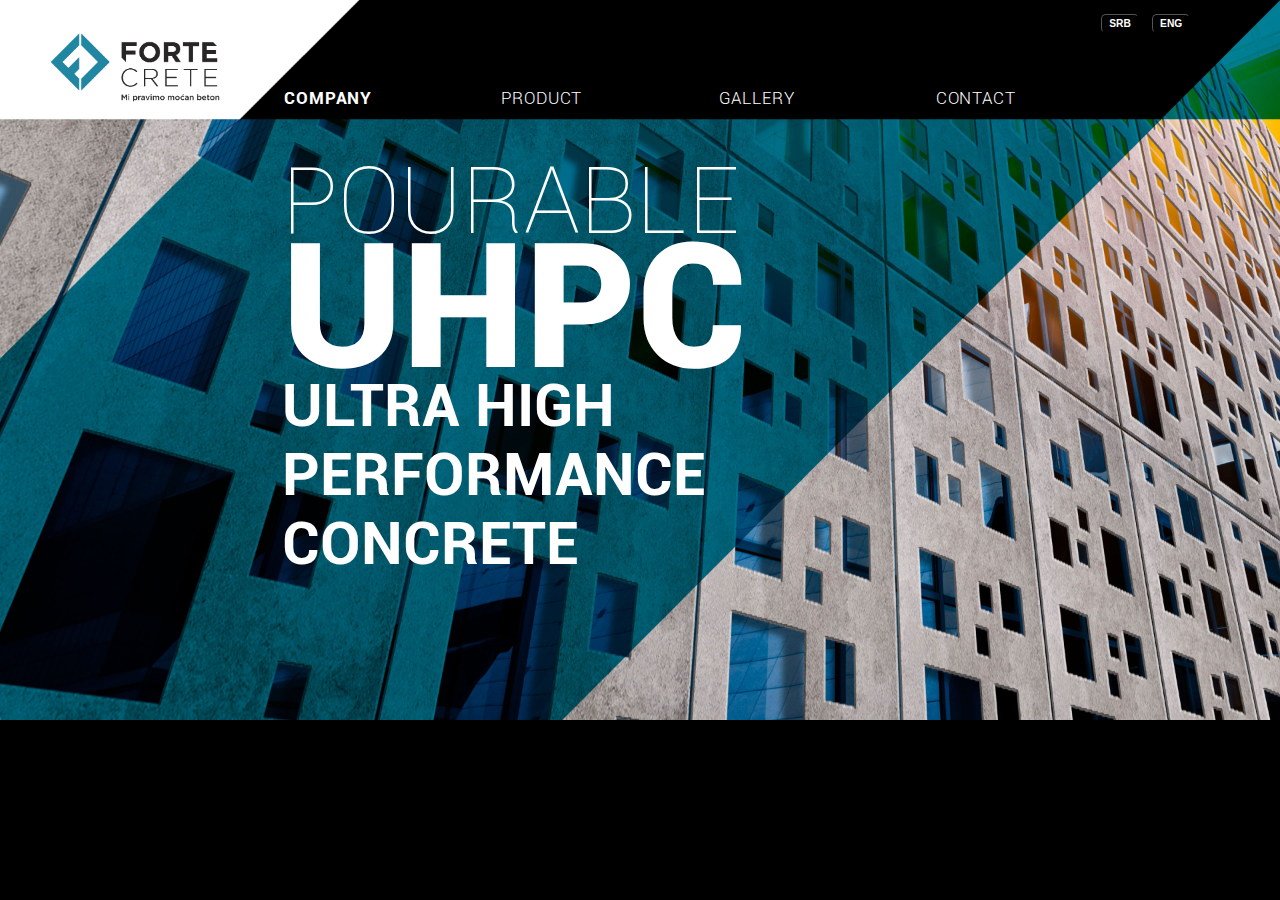
<file: index.html>
<!DOCTYPE html>
<html>
<head>
	<meta charset="utf-8">
	<meta name="viewport" content="width=device-width, initial-scale=1">
	<link rel="stylesheet" href="style.css?v=2">
	<title>ForteCrete</title>
	<!-- Global site tag (gtag.js) - Google Analytics -->
	<script async src="https://www.googletagmanager.com/gtag/js?id=G-QQ6WHWQEDY"></script>
	<script>
		window.dataLayer = window.dataLayer || [];
		function gtag(){dataLayer.push(arguments);}
		gtag('js', new Date());

		gtag('config', 'G-QQ6WHWQEDY');
	</script>
	<script src="https://ajax.googleapis.com/ajax/libs/jquery/3.5.1/jquery.min.js"></script>
	<meta http-equiv="X-UA-Compatible" content="ie=edge">
	<meta name="keywords" content="ForteCrete durable concrete solid tough tests construction durability buildings">
	<meta name="description" content="ForteCrete Doo is a company based in Negotin, Serbia, specialized in the development, production, and commercial trade of Ultra-High-Performance Concrete and UHPC premixes. The company was founded in 2021.">
	<meta property="og:type" content="website">
	<meta property="og:title" content="ForteCrete">
	<meta property="og:description" content="ForteCrete Doo is a company based in Negotin, Serbia, specialized in the development, production, and commercial trade of Ultra-High-Performance Concrete and UHPC premixes. The company was founded in 2021.">
	<script src="scripts/script.js"></script>
	<link rel="canonical" href="https://www.fortecrete-uhpc.com/">
	<link rel="icon" href="img/favicon.ico" type="image/icon type">
</head>
<body>
	<div id="fc-content">
		<div id="fc-content-img-index" class="fc-image"></div>
		<a href="./index.html">
			<img src="./img/logo.png" id="logo" alt="ForteCrete logo">
		</a>
		<img id="menu_icon" src="img/menu_icon.png">
		<button id="sr" class="fc-translation-button srb" onclick="changeLanguage(this.id)">SRB</button>
		<button id="en" class="fc-translation-button eng"onclick="changeLanguage(this.id)">ENG</button>
		<div class="fc-element fc-menu-item fc-text fc-company">
			<p class="fc-menu-item fc-selected"><a class="translation" key="menu-0" href="./index.html">COMPANY</a></p>
			<p class="fc-menu-item fc-hover-menu-item "><a class="translation" key="menu-1" href="./about.html">About</a></p>
			<p class="fc-menu-item fc-hover-menu-item fc-desktop-only"><a class="translation" key="menu-2" href="./partners.html">Partners</a></p>
		</div>
		<div class="fc-element fc-menu-item fc-text fc-product">
			<p class="fc-menu-item  fc-desktop-only"><a  class="translation" key="menu-3" href="./product.html">PRODUCT</a></p>
			<p class="fc-menu-item fc-hover-menu-item "><a  class="translation" key="menu-4" href="./product.html">Product Info</a></p>
			<p class="fc-menu-item fc-hover-menu-item "><a  class="translation" key="menu-5" href="./data.html">Technical Data Sheet</a></p>
			<p class="fc-menu-item fc-hover-menu-item "><a  class="translation" key="menu-6" href="./cert.html">Certificates</a></p>
			<p class="fc-menu-item fc-hover-menu-item "><a  class="translation" key="menu-7" href="./papers.html">Published Papers</a></p>
		</div>
		<div class="fc-element fc-menu-item fc-text fc-gallery">
			<p class="fc-menu-item"><a  class="translation" key="menu-8" href="./gallery.html">GALLERY</a></p>
		</div>
		<div class="fc-element fc-menu-item fc-text fc-contact">
			<p class="fc-menu-item"><a  class="translation" key="menu-9" href="./contact.html">CONTACT</a></p>
		</div>
		<div class="fc-element" id="fc-content-text-index">
			<p>
				<span class="fc-element1 translation" key="28">POURABLE</span><br>
				<span class="fc-element2 translation" key="29">UHPC</span><br>
				<span class="fc-element3 translation" key="30">ULTRA HIGH</span><br>
				<span class="fc-element3 translation" key="31">PERFORMANCE</span><br>
				<span class="fc-element3 translation" key="32">CONCRETE</span>
			</p>
		</div>
	</div>
</body>
</html>
</file>
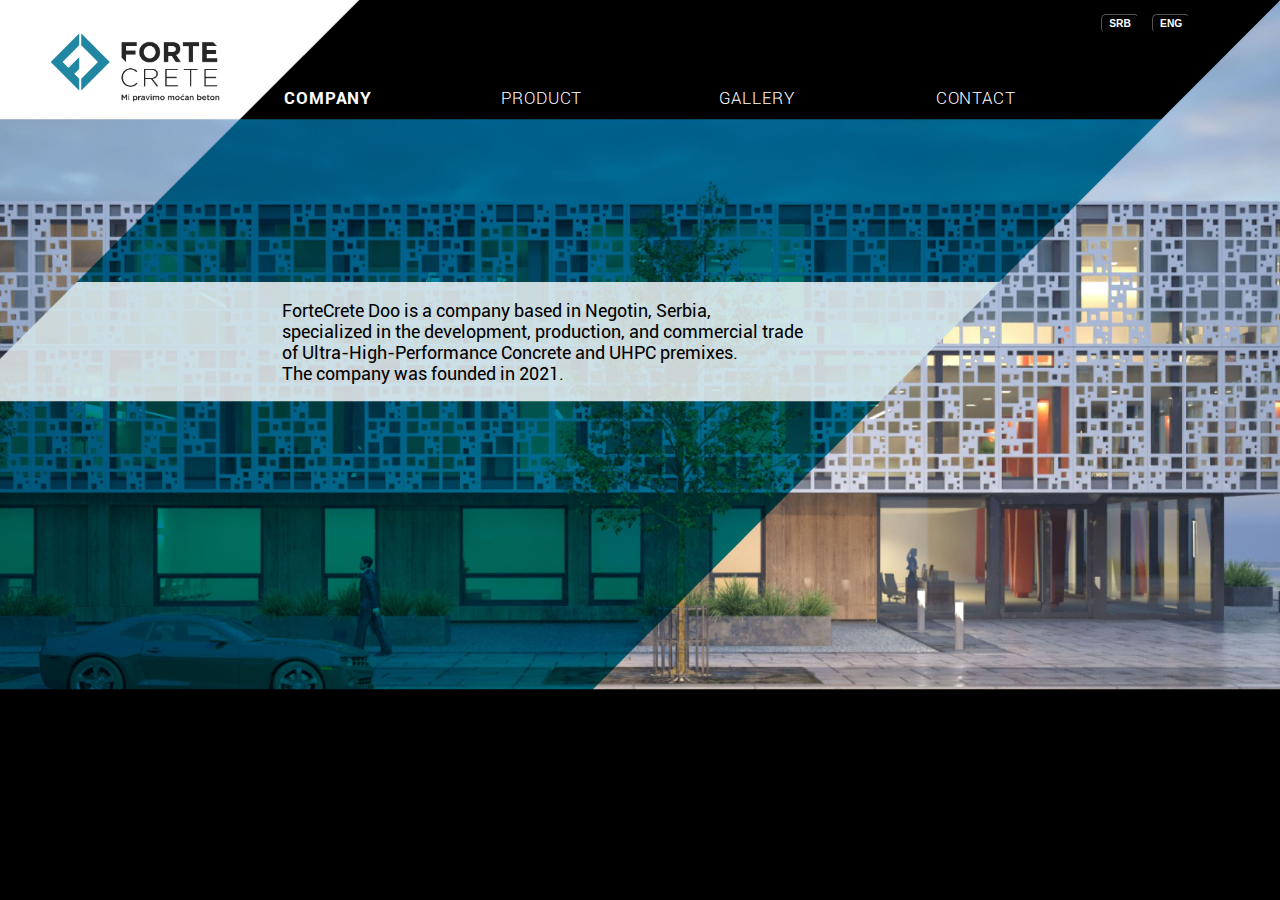
<file: about.html>
<!DOCTYPE html>
<html>
<head>
	<meta charset="utf-8">
	<meta name="viewport" content="width=device-width, initial-scale=1">
	<link rel="stylesheet" href="style.css?v=2">
	<title>ForteCrete</title>
	<!-- Global site tag (gtag.js) - Google Analytics -->
	<script async src="https://www.googletagmanager.com/gtag/js?id=G-QQ6WHWQEDY"></script>
	<script>
		window.dataLayer = window.dataLayer || [];
		function gtag(){dataLayer.push(arguments);}
		gtag('js', new Date());

		gtag('config', 'G-QQ6WHWQEDY');
	</script>
	<script src="https://ajax.googleapis.com/ajax/libs/jquery/3.5.1/jquery.min.js"></script>
	<meta http-equiv="X-UA-Compatible" content="ie=edge">
    <meta name="keywords" content="ForteCrete durable concrete solid tough tests construction durability buildings">
    <meta name="description" content="ForteCrete Doo is a company based in Negotin, Serbia, specialized in the development, production, and commercial trade of Ultra-High-Performance Concrete and UHPC premixes. The company was founded in 2021.">
    <meta property="og:type" content="website">
    <meta property="og:title" content="ForteCrete">
    <meta property="og:description" content="ForteCrete Doo is a company based in Negotin, Serbia, specialized in the development, production, and commercial trade of Ultra-High-Performance Concrete and UHPC premixes. The company was founded in 2021.">
	<script src="scripts/script.js"></script>
    <link rel="icon" href="img/favicon.ico" type="image/icon type">
</head>
<body>
	<div id="fc-content">
		<div id="fc-content-img-about" class="fc-image"></div>
		<a href="./index.html">
			<img src="./img/logo.png" id="logo" alt="ForteCrete logo">
		</a>
		<img id="menu_icon" src="img/menu_icon.png">
		<button id="sr" class="fc-translation-button srb" onclick="changeLanguage(this.id)">SRB</button>
		<button id="en" class="fc-translation-button eng"onclick="changeLanguage(this.id)">ENG</button>
		<div class="fc-element fc-menu-item fc-text fc-company">
			<p class="fc-menu-item fc-selected"><a class="translation" key="menu-0" href="./index.html">COMPANY</a></p>
			<p class="fc-menu-item fc-hover-menu-item fc-selected"><a class="translation" key="menu-1" href="./about.html">About</a></p>
			<p class="fc-menu-item fc-hover-menu-item fc-desktop-only"><a class="translation" key="menu-2" href="./partners.html">Partners</a></p>
		</div>
		<div class="fc-element fc-menu-item fc-text fc-product">
			<p class="fc-menu-item  fc-desktop-only"><a  class="translation" key="menu-3" href="./product.html">PRODUCT</a></p>
			<p class="fc-menu-item fc-hover-menu-item "><a  class="translation" key="menu-4" href="./product.html">Product Info</a></p>
			<p class="fc-menu-item fc-hover-menu-item "><a  class="translation" key="menu-5" href="./data.html">Technical Data Sheet</a></p>
			<p class="fc-menu-item fc-hover-menu-item "><a  class="translation" key="menu-6" href="./cert.html">Certificates</a></p>
			<p class="fc-menu-item fc-hover-menu-item "><a  class="translation" key="menu-7" href="./papers.html">Published Papers</a></p>
		</div>
		<div class="fc-element fc-menu-item fc-text fc-gallery">
			<p class="fc-menu-item"><a  class="translation" key="menu-8" href="./gallery.html">GALLERY</a></p>
		</div>
		<div class="fc-element fc-menu-item fc-text fc-contact">
			<p class="fc-menu-item"><a  class="translation" key="menu-9" href="./contact.html">CONTACT</a></p>
		</div>
		<h3 class="fc-mobile-only translation" id="fc-mobile-company-heading" key="menu-0a">Company</h3>
		<div id="forte-crete-about-text" class="fc-element fc-text">
			<h3 class="fc-mobile-only translation" key="menu-1">About</h3>
			<p id="fc-about-text-par" class="translation" key="12">
				ForteCrete Doo is a company based in Negotin, Serbia,<br class="fc-desktop-only"> specialized in the development, production, and commercial trade<br class="fc-desktop-only"> of Ultra-High-Performance Concrete and UHPC premixes.<br class="fc-desktop-only"> The company was founded in 2021.
			</p>
		</div>
		<h3 class="fc-mobile-only translation" id="fc-mobile-partners-heading" key="menu-2">Partners</h3>
	</div>
</body>
</html>
</file>
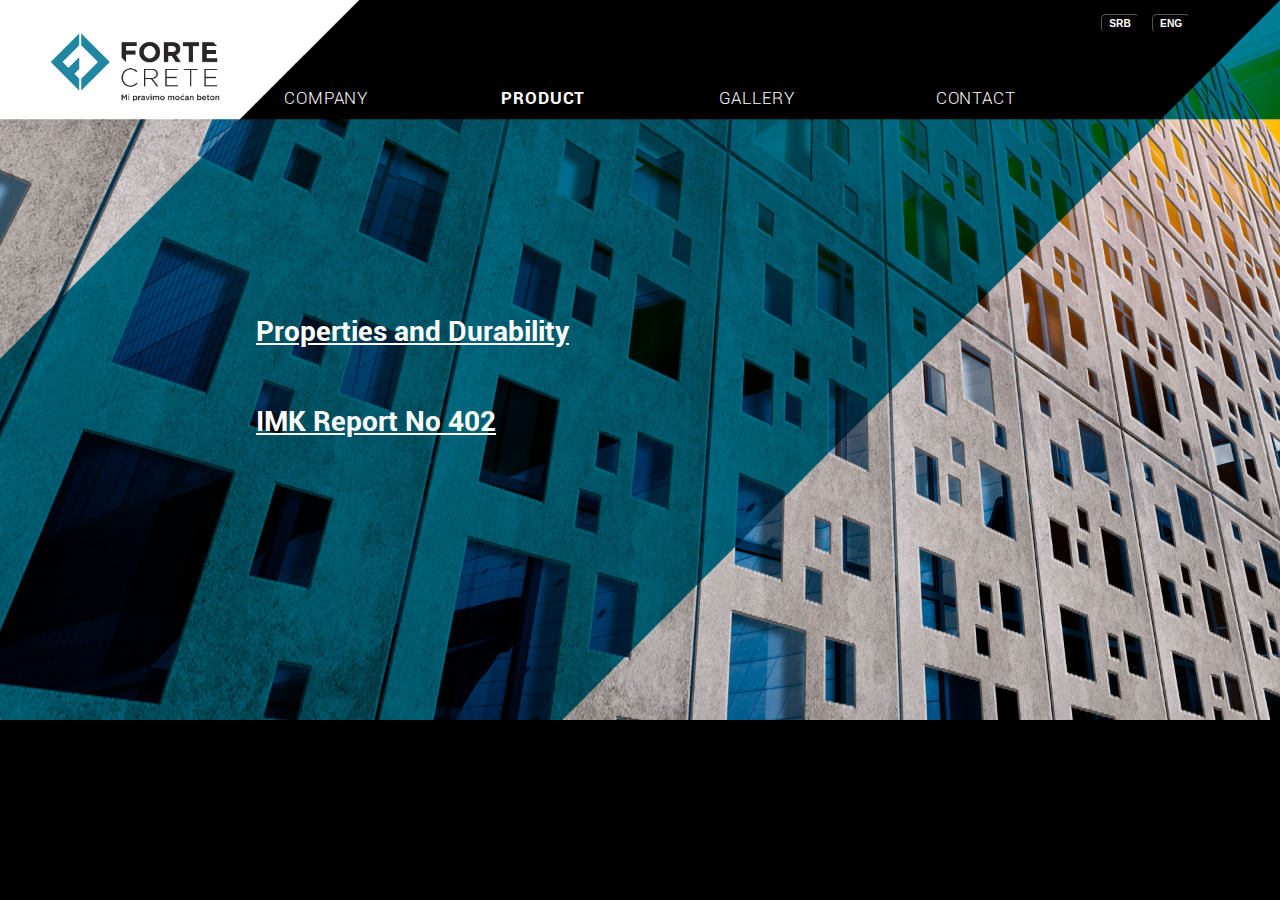
<file: cert.html>
<!DOCTYPE html>
<html>
<head>
	<meta charset="utf-8">
	<meta name="viewport" content="width=device-width, initial-scale=1">
	<link rel="stylesheet" href="style.css?v=2">
	<title>ForteCrete</title>
	<!-- Global site tag (gtag.js) - Google Analytics -->
	<script async src="https://www.googletagmanager.com/gtag/js?id=G-QQ6WHWQEDY"></script>
	<script>
		window.dataLayer = window.dataLayer || [];
		function gtag(){dataLayer.push(arguments);}
		gtag('js', new Date());

		gtag('config', 'G-QQ6WHWQEDY');
	</script>
	<script src="https://ajax.googleapis.com/ajax/libs/jquery/3.5.1/jquery.min.js"></script>
	<meta http-equiv="X-UA-Compatible" content="ie=edge">
    <meta name="keywords" content="ForteCrete durable concrete solid tough tests construction durability buildings">
    <meta name="description" content="ForteCrete Doo is a company based in Negotin, Serbia, specialized in the development, production, and commercial trade of Ultra-High-Performance Concrete and UHPC premixes. The company was founded in 2021.">
    <meta property="og:type" content="website">
    <meta property="og:title" content="ForteCrete">
    <meta property="og:description" content="ForteCrete Doo is a company based in Negotin, Serbia, specialized in the development, production, and commercial trade of Ultra-High-Performance Concrete and UHPC premixes. The company was founded in 2021.">
	<script src="scripts/script.js"></script>
    <link rel="icon" href="img/favicon.ico" type="image/icon type">
</head>
<body>
	<div id="fc-content">
		<div id="fc-content-img-certificates" class="fc-image"></div>
		<a href="./index.html">
			<img src="./img/logo.png" id="logo" alt="ForteCrete logo">
		</a>
		<img id="menu_icon" src="img/menu_icon.png">
		<button id="sr" class="fc-translation-button srb" onclick="changeLanguage(this.id)">SRB</button>
		<button id="en" class="fc-translation-button eng"onclick="changeLanguage(this.id)">ENG</button>
		<div class="fc-element fc-menu-item fc-text fc-company">
			<p class="fc-menu-item"><a class="translation" key="menu-0" href="./index.html">COMPANY</a></p>
			<p class="fc-menu-item fc-hover-menu-item "><a class="translation" key="menu-1" href="./about.html">About</a></p>
			<p class="fc-menu-item fc-hover-menu-item fc-desktop-only"><a class="translation" key="menu-2" href="./partners.html">Partners</a></p>
		</div>
		<div class="fc-element fc-menu-item fc-text fc-product">
			<p class="fc-menu-item  fc-desktop-only fc-selected"><a  class="translation" key="menu-3" href="./product.html">PRODUCT</a></p>
			<p class="fc-menu-item fc-hover-menu-item "><a  class="translation" key="menu-4" href="./product.html">Product Info</a></p>
			<p class="fc-menu-item fc-hover-menu-item "><a  class="translation" key="menu-5" href="./data.html">Technical Data Sheet</a></p>
			<p class="fc-menu-item fc-hover-menu-item fc-selected"><a  class="translation" key="menu-6" href="./cert.html">Certificates</a></p>
			<p class="fc-menu-item fc-hover-menu-item "><a  class="translation" key="menu-7" href="./papers.html">Published Papers</a></p>
		</div>
		<div class="fc-element fc-menu-item fc-text fc-gallery">
			<p class="fc-menu-item"><a  class="translation" key="menu-8" href="./gallery.html">GALLERY</a></p>
		</div>
		<div class="fc-element fc-menu-item fc-text fc-contact">
			<p class="fc-menu-item"><a  class="translation" key="menu-9" href="./contact.html">CONTACT</a></p>
		</div>
		<h3 class="fc-mobile-only translation" id="fc-mobile-certificate-heading" key="2">Certificates</h3>
		<div id="fc_certs">
			<h3><a id="fc-certs-cert1" href="./data/certificates/en_certificate_190.pdf" target="_blank" class="translation" key="3">Properties and Durability</a></h3>
			<h3><a id="fc-certs-cert2" href="./data/certificates/en_report_402.pdf" target="_blank" class="translation" key="4">IMK Report No 402</a></h3>
		</div>
	</div>
</body>
</html>
</file>
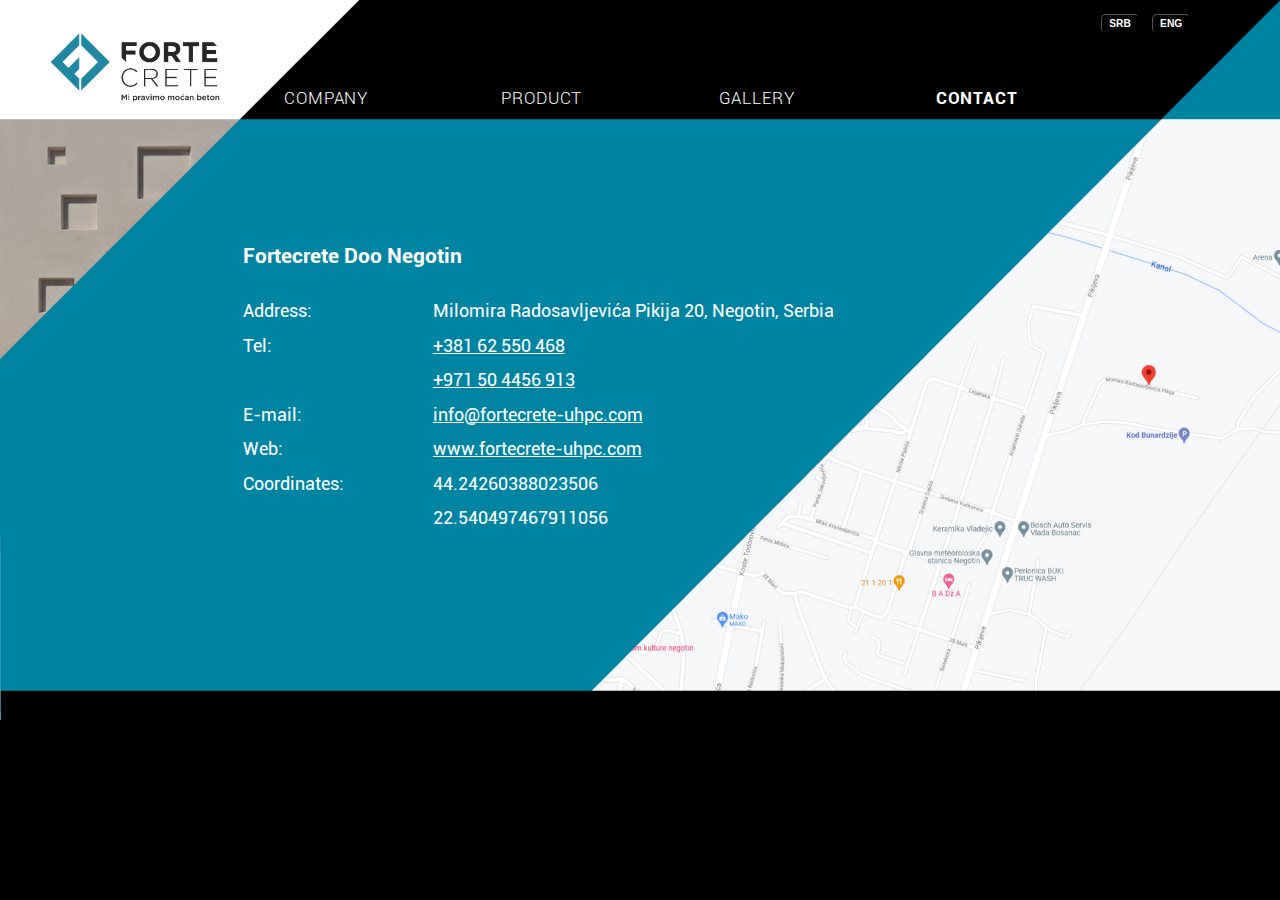
<file: contact.html>
<!DOCTYPE html>
<html>
<head>
	<meta charset="utf-8">
	<meta name="viewport" content="width=device-width, initial-scale=1">
	<link rel="stylesheet" href="style.css?v=2">
	<title>ForteCrete</title>
	<!-- Global site tag (gtag.js) - Google Analytics -->
	<script async src="https://www.googletagmanager.com/gtag/js?id=G-QQ6WHWQEDY"></script>
	<script>
		window.dataLayer = window.dataLayer || [];
		function gtag(){dataLayer.push(arguments);}
		gtag('js', new Date());

		gtag('config', 'G-QQ6WHWQEDY');
	</script>
	<script src="https://ajax.googleapis.com/ajax/libs/jquery/3.5.1/jquery.min.js"></script>
	<meta http-equiv="X-UA-Compatible" content="ie=edge">
    <meta name="keywords" content="ForteCrete durable concrete solid tough tests construction durability buildings">
    <meta name="description" content="ForteCrete Doo is a company based in Negotin, Serbia, specialized in the development, production, and commercial trade of Ultra-High-Performance Concrete and UHPC premixes. The company was founded in 2021.">
    <meta property="og:type" content="website">
    <meta property="og:title" content="ForteCrete">
    <meta property="og:description" content="ForteCrete Doo is a company based in Negotin, Serbia, specialized in the development, production, and commercial trade of Ultra-High-Performance Concrete and UHPC premixes. The company was founded in 2021.">
	<script src="scripts/script.js"></script>
    <link rel="icon" href="img/favicon.ico" type="image/icon type">
</head>
<body>
	<div id="fc-content" class="fc-special-contact-content">
		<div id="fc-content-img-contact" class="fc-image"></div>
		<a href="./index.html">
			<img src="./img/logo.png" id="logo" alt="ForteCrete logo">
		</a>
		<img id="menu_icon" src="img/menu_icon.png">
		<button id="sr" class="fc-translation-button srb" onclick="changeLanguage(this.id)">SRB</button>
		<button id="en" class="fc-translation-button eng"onclick="changeLanguage(this.id)">ENG</button>
		<div class="fc-element fc-menu-item fc-text fc-company">
			<p class="fc-menu-item "><a class="translation" key="menu-0" href="./index.html">COMPANY</a></p>
			<p class="fc-menu-item fc-hover-menu-item "><a class="translation" key="menu-1" href="./about.html">About</a></p>
			<p class="fc-menu-item fc-hover-menu-item fc-desktop-only"><a class="translation" key="menu-2" href="./partners.html">Partners</a></p>
		</div>
		<div class="fc-element fc-menu-item fc-text fc-product">
			<p class="fc-menu-item  fc-desktop-only"><a  class="translation" key="menu-3" href="./product.html">PRODUCT</a></p>
			<p class="fc-menu-item fc-hover-menu-item "><a  class="translation" key="menu-4" href="./product.html">Product Info</a></p>
			<p class="fc-menu-item fc-hover-menu-item "><a  class="translation" key="menu-5" href="./data.html">Technical Data Sheet</a></p>
			<p class="fc-menu-item fc-hover-menu-item "><a  class="translation" key="menu-6" href="./cert.html">Certificates</a></p>
			<p class="fc-menu-item fc-hover-menu-item "><a  class="translation" key="menu-7" href="./papers.html">Published Papers</a></p>
		</div>
		<div class="fc-element fc-menu-item fc-text fc-gallery">
			<p class="fc-menu-item"><a  class="translation" key="menu-8" href="./gallery.html">GALLERY</a></p>
		</div>
		<div class="fc-element fc-menu-item fc-text fc-contact">
			<p class="fc-menu-item fc-selected"><a  class="translation" key="menu-9" href="./contact.html">CONTACT</a></p>
		</div>
		<div class="fc-contact-grid">
			<div class="fc-contact-name-label"><h3>Fortecrete Doo Negotin</h3></div>
			<div class="fc-contact-address-label translation" key="26">Address:</div>
			<div class="fc-contact-address-value">Milomira Radosavljevića Pikija 20, Negotin, Serbia</div>  
			<div class="fc-contact-tel-label">Tel:</div>
			<div class="fc-contact-tel-value"><a href="tel:+381 62 550 468">+381 62 550 468</a><br><a href="tel:+971 50 4456 913">+971 50 4456 913</a></div>
			<div class="fc-contact-email-label">E-mail:</div>
			<div class="fc-contact-email-value"><a href="mailto:info@fortecrete-uhpc.com">info@fortecrete-uhpc.com</a></div>
			<div class="fc-contact-web-label">Web:</div>
			<div class="fc-contact-web-value"><a href="www.fortecrete-uhpc.com">www.fortecrete-uhpc.com</a></div>
			<div class="fc-contact-coordinates-label translation" key="27">Coordinates:</div>
			<div class="fc-contact-coordinates-value">44.24260388023506<br>22.540497467911056</div>
		</div>
		<div class="fc-triangle-map" onclick="location.href='https://www.google.com/maps/place/Fortecrete/@44.2424814,22.5386219,17z/data=!3m1!4b1!4m5!3m4!1s0x4753bf877cc7acbd:0x89c528cc8aad7489!8m2!3d44.2424782!4d22.5404624?hl=sr';">
		</div>
	</div>
</body>
</html>
</file>
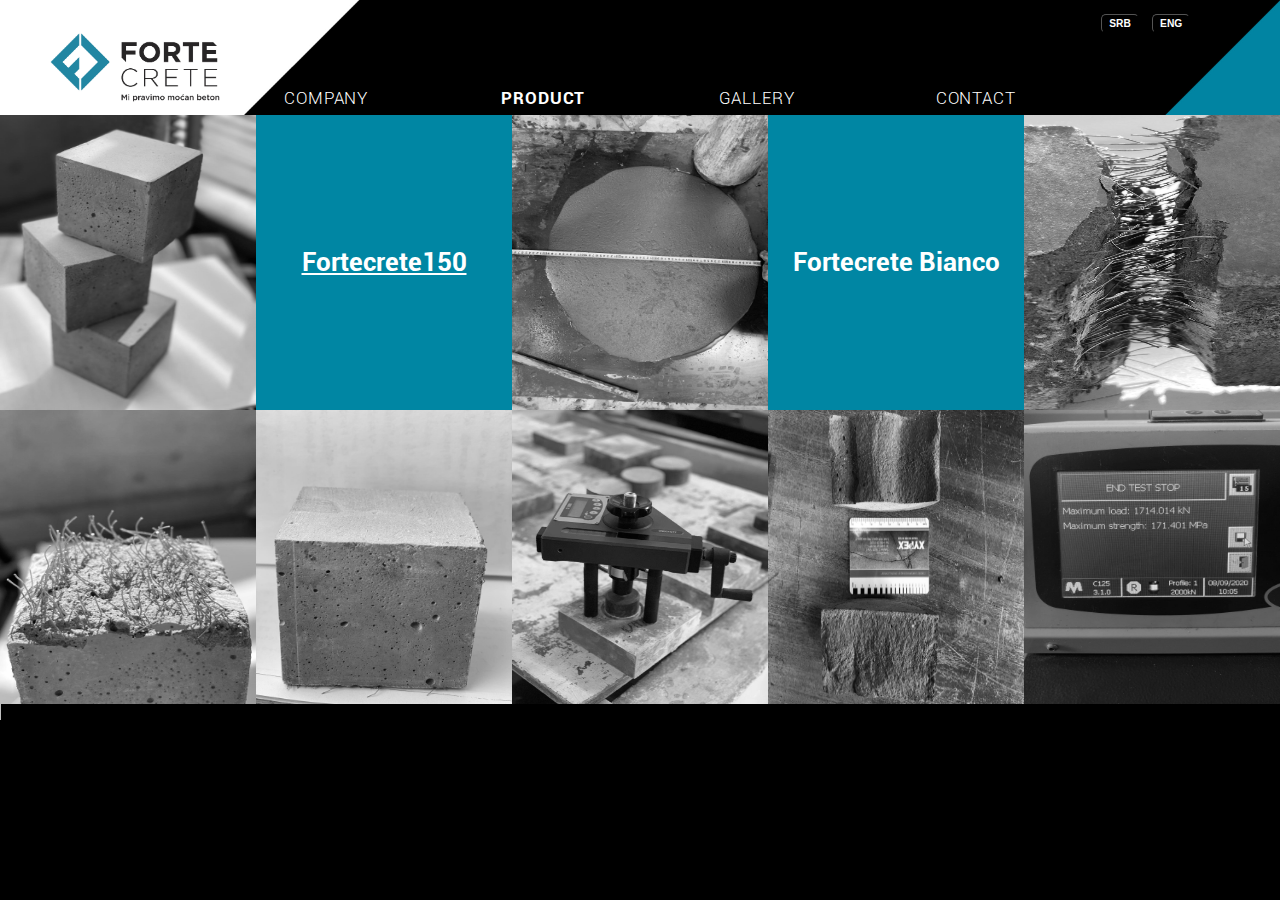
<file: data.html>
<!DOCTYPE html>
<html>
<head>
	<meta charset="utf-8">
	<meta name="viewport" content="width=device-width, initial-scale=1">
	<link rel="stylesheet" href="style.css?v=2">
	<title>ForteCrete</title>
	<!-- Global site tag (gtag.js) - Google Analytics -->
	<script async src="https://www.googletagmanager.com/gtag/js?id=G-QQ6WHWQEDY"></script>
	<script>
		window.dataLayer = window.dataLayer || [];
		function gtag(){dataLayer.push(arguments);}
		gtag('js', new Date());

		gtag('config', 'G-QQ6WHWQEDY');
	</script>
	<script src="https://ajax.googleapis.com/ajax/libs/jquery/3.5.1/jquery.min.js"></script>
	<meta http-equiv="X-UA-Compatible" content="ie=edge">
    <meta name="keywords" content="ForteCrete durable concrete solid tough tests construction durability buildings">
    <meta name="description" content="ForteCrete Doo is a company based in Negotin, Serbia, specialized in the development, production, and commercial trade of Ultra-High-Performance Concrete and UHPC premixes. The company was founded in 2021.">
    <meta property="og:type" content="website">
    <meta property="og:title" content="ForteCrete">
    <meta property="og:description" content="ForteCrete Doo is a company based in Negotin, Serbia, specialized in the development, production, and commercial trade of Ultra-High-Performance Concrete and UHPC premixes. The company was founded in 2021.">
	<script src="scripts/script.js"></script>
    <link rel="icon" href="img/favicon.ico" type="image/icon type">
</head>
<body>
	<div id="fc-content">
		<div id="fc-content-img-data" class="fc-image"></div>
		<a href="./index.html">
			<img src="./img/logo.png" id="logo" alt="ForteCrete logo">
		</a>
		<img id="menu_icon" src="img/menu_icon.png">
		<button id="sr" class="fc-translation-button srb" onclick="changeLanguage(this.id)">SRB</button>
		<button id="en" class="fc-translation-button eng"onclick="changeLanguage(this.id)">ENG</button>
		<div class="fc-element fc-menu-item fc-text fc-company">
			<p class="fc-menu-item "><a class="translation" key="menu-0" href="./index.html">COMPANY</a></p>
			<p class="fc-menu-item fc-hover-menu-item "><a class="translation" key="menu-1" href="./about.html">About</a></p>
			<p class="fc-menu-item fc-hover-menu-item fc-desktop-only"><a class="translation" key="menu-2" href="./partners.html">Partners</a></p>
		</div>
		<div class="fc-element fc-menu-item fc-text fc-product">
			<p class="fc-menu-item  fc-desktop-only fc-selected"><a  class="translation" key="menu-3" href="./product.html">PRODUCT</a></p>
			<p class="fc-menu-item fc-hover-menu-item "><a  class="translation" key="menu-4" href="./product.html">Product Info</a></p>
			<p class="fc-menu-item fc-hover-menu-item fc-selected"><a  class="translation" key="menu-5" href="./data.html">Technical Data Sheet</a></p>
			<p class="fc-menu-item fc-hover-menu-item "><a  class="translation" key="menu-6" href="./cert.html">Certificates</a></p>
			<p class="fc-menu-item fc-hover-menu-item "><a  class="translation" key="menu-7" href="./papers.html">Published Papers</a></p>
		</div>
		<div class="fc-element fc-menu-item fc-text fc-gallery">
			<p class="fc-menu-item"><a  class="translation" key="menu-8" href="./gallery.html">GALLERY</a></p>
		</div>
		<div class="fc-element fc-menu-item fc-text fc-contact">
			<p class="fc-menu-item"><a  class="translation" key="menu-9" href="./contact.html">CONTACT</a></p>
		</div>
		<div class="fc-data-grid">
			<img src="./img/item1.jpg" class = "fc_data_field_1" alt="ForteCrete concrete blocks made">
			<div class = "fc_data_field_2"><b class="fc_data_vertical_align"><a id="fc-data-download-link" href="./data/technical_data/fc150_technical_data_en.pdf" target="_blank">Fortecrete150</a></b></div>
			<img src="./img/item2.jpg" class = "fc_data_field_3" alt="ForteCrete concrete pouring diameter">
			<div class = "fc_data_field_4"><b class="fc_data_vertical_align">Fortecrete Bianco</b></div>
			<img src="./img/item3.jpg" class = "fc_data_field_5" alt="ForteCrete concrete blocks made">
			<img src="./img/item4.jpg" class = "fc_data_field_6" alt="ForteCrete armed tough concrete">
			<img src="./img/item5.jpg" class = "fc_data_field_7" alt="ForteCrete withstands rough conditions">
			<img src="./img/item6.jpg" class = "fc_data_field_8" alt="ForteCrete solid stable">
			<img src="./img/item7.jpg" class = "fc-desktop-only" alt="ForteCrete test load durability">
			<img src="./img/item8.jpg" class = "fc-desktop-only" alt="ForteCrete reference for toughness">
			<div class = "fc_data_field_9 fc-mobile-only"></div>
			<div class = "fc_data_field_10 fc-mobile-only"></div>
		</div>
	</div>
</body>
</html>
</file>
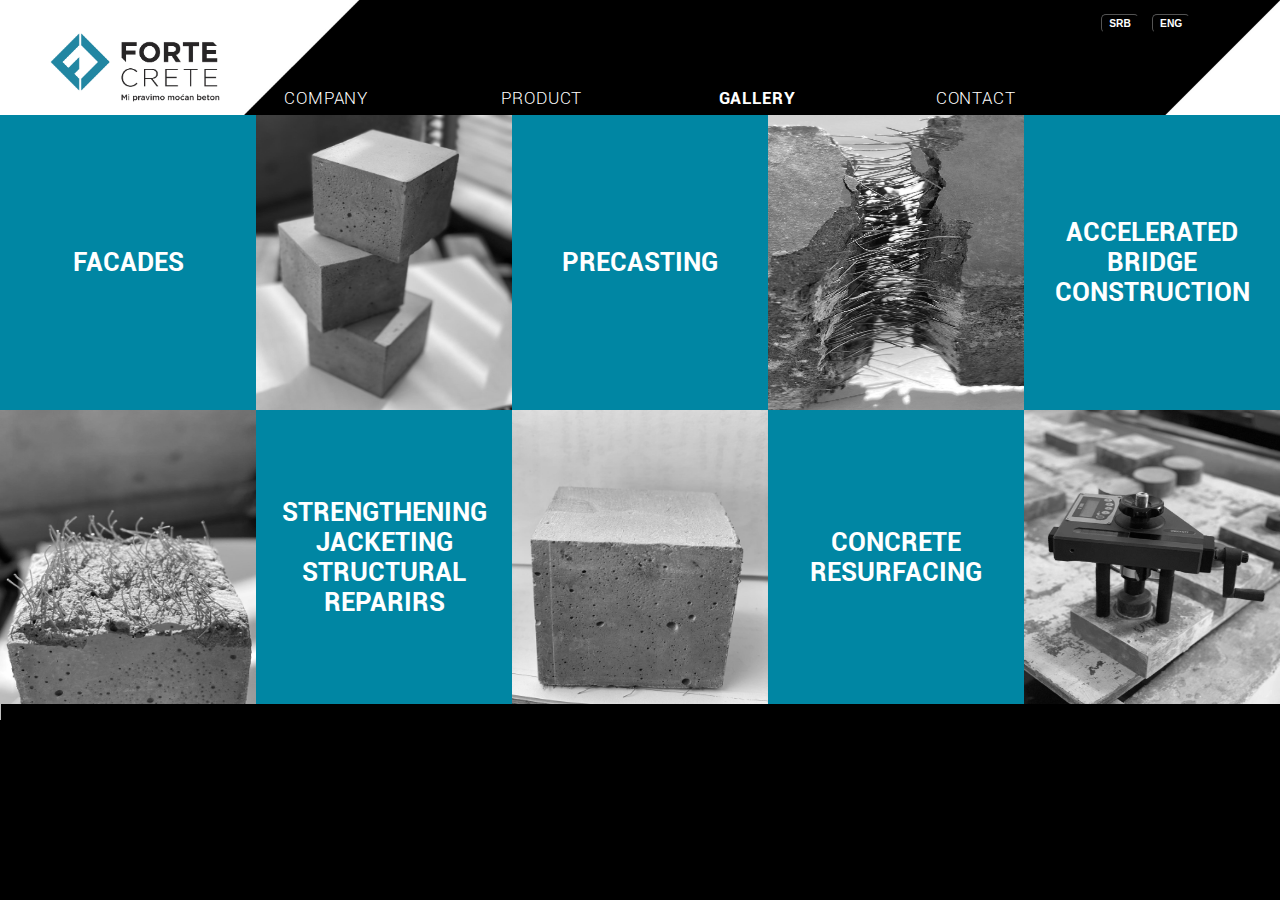
<file: gallery.html>
<!DOCTYPE html>
<html>
<head>
	<meta charset="utf-8">
	<meta name="viewport" content="width=device-width, initial-scale=1">
	<link rel="stylesheet" href="style.css?v=2">
	<title>ForteCrete</title>
	<!-- Global site tag (gtag.js) - Google Analytics -->
	<script async src="https://www.googletagmanager.com/gtag/js?id=G-QQ6WHWQEDY"></script>
	<script>
		window.dataLayer = window.dataLayer || [];
		function gtag(){dataLayer.push(arguments);}
		gtag('js', new Date());

		gtag('config', 'G-QQ6WHWQEDY');
	</script>
	<script src="https://ajax.googleapis.com/ajax/libs/jquery/3.5.1/jquery.min.js"></script>
	<meta http-equiv="X-UA-Compatible" content="ie=edge">
    <meta name="keywords" content="ForteCrete durable concrete solid tough tests construction durability buildings">
    <meta name="description" content="ForteCrete Doo is a company based in Negotin, Serbia, specialized in the development, production, and commercial trade of Ultra-High-Performance Concrete and UHPC premixes. The company was founded in 2021.">
    <meta property="og:type" content="website">
    <meta property="og:title" content="ForteCrete">
    <meta property="og:description" content="ForteCrete Doo is a company based in Negotin, Serbia, specialized in the development, production, and commercial trade of Ultra-High-Performance Concrete and UHPC premixes. The company was founded in 2021.">
	<script src="scripts/script.js"></script>
    <link rel="icon" href="img/favicon.ico" type="image/icon type">
</head>
<body>
	<div id="fc-content">
		<div id="fc-content-img-gallery" class="fc-image"></div>
		<a href="./index.html">
			<img src="./img/logo.png" id="logo" alt="ForteCrete logo">
		</a>
		<img id="menu_icon" src="img/menu_icon.png">
		<button id="sr" class="fc-translation-button srb" onclick="changeLanguage(this.id)">SRB</button>
		<button id="en" class="fc-translation-button eng"onclick="changeLanguage(this.id)">ENG</button>
		<div class="fc-element fc-menu-item fc-text fc-company">
			<p class="fc-menu-item "><a class="translation" key="menu-0" href="./index.html">COMPANY</a></p>
			<p class="fc-menu-item fc-hover-menu-item "><a class="translation" key="menu-1" href="./about.html">About</a></p>
			<p class="fc-menu-item fc-hover-menu-item fc-desktop-only"><a class="translation" key="menu-2" href="./partners.html">Partners</a></p>
		</div>
		<div class="fc-element fc-menu-item fc-text fc-product">
			<p class="fc-menu-item  fc-desktop-only"><a  class="translation" key="menu-3" href="./product.html">PRODUCT</a></p>
			<p class="fc-menu-item fc-hover-menu-item "><a  class="translation" key="menu-4" href="./product.html">Product Info</a></p>
			<p class="fc-menu-item fc-hover-menu-item "><a  class="translation" key="menu-5" href="./data.html">Technical Data Sheet</a></p>
			<p class="fc-menu-item fc-hover-menu-item "><a  class="translation" key="menu-6" href="./cert.html">Certificates</a></p>
			<p class="fc-menu-item fc-hover-menu-item "><a  class="translation" key="menu-7" href="./papers.html">Published Papers</a></p>
		</div>
		<div class="fc-element fc-menu-item fc-text fc-gallery">
			<p class="fc-menu-item fc-selected"><a  class="translation" key="menu-8" href="./gallery.html">GALLERY</a></p>
		</div>
		<div class="fc-element fc-menu-item fc-text fc-contact">
			<p class="fc-menu-item"><a  class="translation" key="menu-9" href="./contact.html">CONTACT</a></p>
		</div>
		<div class="fc-data-grid" id="fc-gallery-grid">
			<div><b class="fc_data_vertical_align">FACADES</b></div>
			<img src="./img/item1.jpg" alt="ForteCrete concrete pouring diameter">
			<div><b class="fc_data_vertical_align">PRECASTING</b></div>
			<img src="./img/item3.jpg" alt="ForteCrete concrete blocks made">
			<div class="fc-3l-center"><b class="fc_data_vertical_align">ACCELERATED<br> BRIDGE<br> CONSTRUCTION</b></div>
			<img src="./img/item4.jpg" alt="ForteCrete armed tough concrete">
			<div class="fc-4l-center"><b class="fc_data_vertical_align">STRENGTHENING<br> JACKETING<br> STRUCTURAL<br> REPARIRS</b></div>
			<img src="./img/item5.jpg" alt="ForteCrete withstands rough conditions">
			<div class="fc-2l-center"><b class="fc_data_vertical_align">CONCRETE<br> RESURFACING</b></div>
			<img src="./img/item6.jpg" alt="ForteCrete solid stable">
			<div class="fc-gallery-invisible fc-mobile-only"></div>
		</div>
	</div>
</body>
</html>
</file>
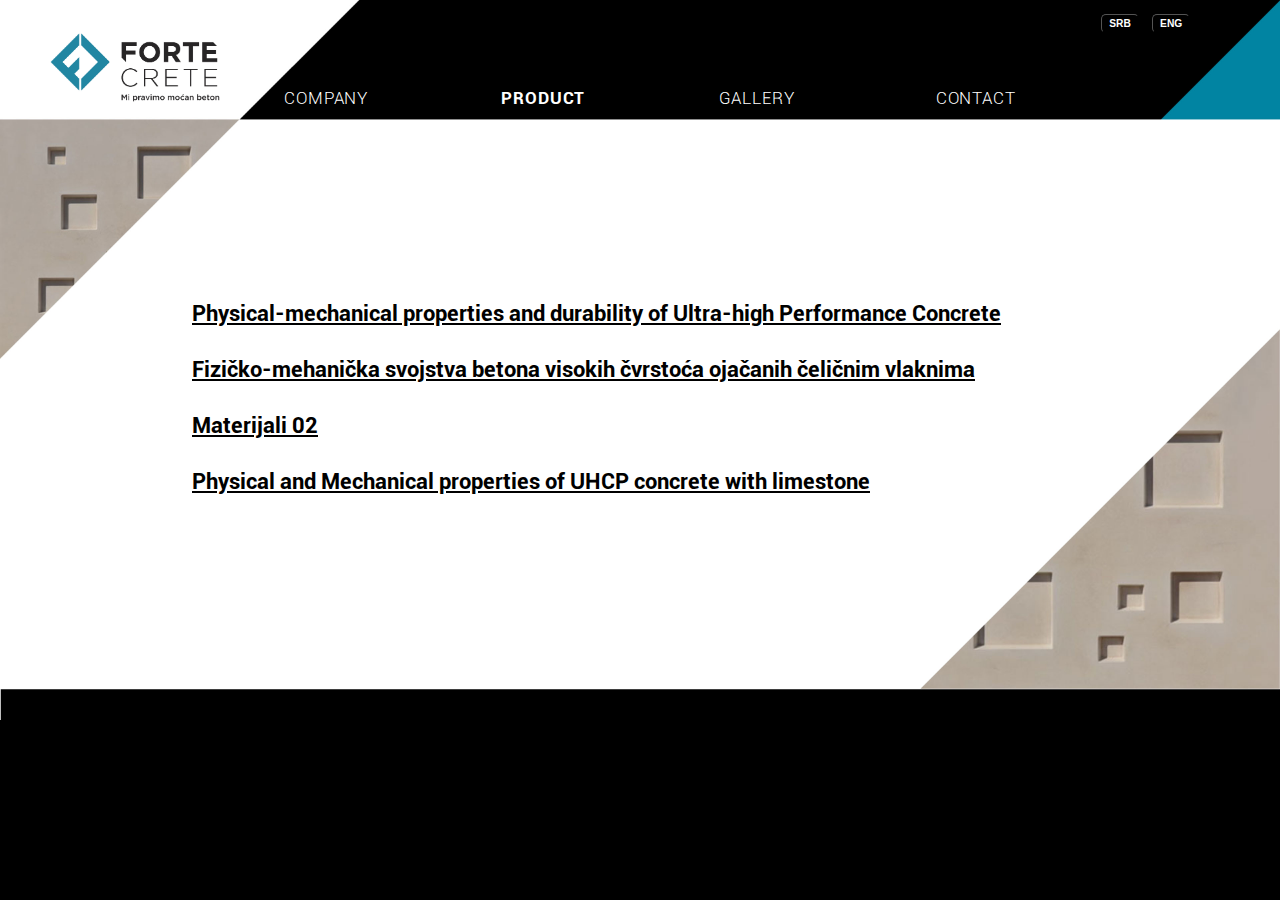
<file: papers.html>
<!DOCTYPE html>
<html>
<head>
	<meta charset="utf-8">
	<meta name="viewport" content="width=device-width, initial-scale=1">
	<link rel="stylesheet" href="style.css?v=2">
	<title>ForteCrete</title>
	<!-- Global site tag (gtag.js) - Google Analytics -->
	<script async src="https://www.googletagmanager.com/gtag/js?id=G-QQ6WHWQEDY"></script>
	<script>
		window.dataLayer = window.dataLayer || [];
		function gtag(){dataLayer.push(arguments);}
		gtag('js', new Date());

		gtag('config', 'G-QQ6WHWQEDY');
	</script>
	<script src="https://ajax.googleapis.com/ajax/libs/jquery/3.5.1/jquery.min.js"></script>
	<meta http-equiv="X-UA-Compatible" content="ie=edge">
    <meta name="keywords" content="ForteCrete durable concrete solid tough tests construction durability buildings">
    <meta name="description" content="ForteCrete Doo is a company based in Negotin, Serbia, specialized in the development, production, and commercial trade of Ultra-High-Performance Concrete and UHPC premixes. The company was founded in 2021.">
    <meta property="og:type" content="website">
    <meta property="og:title" content="ForteCrete">
    <meta property="og:description" content="ForteCrete Doo is a company based in Negotin, Serbia, specialized in the development, production, and commercial trade of Ultra-High-Performance Concrete and UHPC premixes. The company was founded in 2021.">
	<script src="scripts/script.js"></script>
    <link rel="icon" href="img/favicon.ico" type="image/icon type">
</head>
<body>
	<div id="fc-content">
		<div id="fc-content-img-papers" class="fc-image"></div>
		<a href="./index.html">
			<img src="./img/logo.png" id="logo" alt="ForteCrete logo">
		</a>
		<img id="menu_icon" src="img/menu_icon.png">
		<button id="sr" class="fc-translation-button srb" onclick="changeLanguage(this.id)">SRB</button>
		<button id="en" class="fc-translation-button eng"onclick="changeLanguage(this.id)">ENG</button>
		<div class="fc-element fc-menu-item fc-text fc-company">
			<p class="fc-menu-item"><a class="translation" key="menu-0" href="./index.html">COMPANY</a></p>
			<p class="fc-menu-item fc-hover-menu-item "><a class="translation" key="menu-1" href="./about.html">About</a></p>
			<p class="fc-menu-item fc-hover-menu-item fc-desktop-only"><a class="translation" key="menu-2" href="./partners.html">Partners</a></p>
		</div>
		<div class="fc-element fc-menu-item fc-text fc-product">
			<p class="fc-menu-item  fc-desktop-only fc-selected"><a  class="translation" key="menu-3" href="./product.html">PRODUCT</a></p>
			<p class="fc-menu-item fc-hover-menu-item "><a  class="translation" key="menu-4" href="./product.html">Product Info</a></p>
			<p class="fc-menu-item fc-hover-menu-item "><a  class="translation" key="menu-5" href="./data.html">Technical Data Sheet</a></p>
			<p class="fc-menu-item fc-hover-menu-item "><a  class="translation" key="menu-6" href="./cert.html">Certificates</a></p>
			<p class="fc-menu-item fc-hover-menu-item fc-selected"><a  class="translation" key="menu-7" href="./papers.html">Published Papers</a></p>
		</div>
		<div class="fc-element fc-menu-item fc-text fc-gallery">
			<p class="fc-menu-item"><a  class="translation" key="menu-8" href="./gallery.html">GALLERY</a></p>
		</div>
		<div class="fc-element fc-menu-item fc-text fc-contact">
			<p class="fc-menu-item"><a  class="translation" key="menu-9" href="./contact.html">CONTACT</a></p>
		</div>
		<h3 class="fc-mobile-only translation" id="fc-mobile-papers-heading" key="5">Published Papers</h3>
		<div id="fc_papers">
			<h3><a href="./data/published_papers/uhcp.pdf" target="_blank">Physical-mechanical properties and durability of Ultra-high Performance Concrete</a></h3>
			<h3><a href="./data/published_papers/properties.pdf" target="_blank">Fizičko-mehanička svojstva betona visokih čvrstoća ojačanih čeličnim vlaknima</a></h3>
			<h3><a href="./data/published_papers/materijali.pdf" target="_blank">Materijali 02</a></h3>
			<h3><a href="./data/published_papers/limestone.pdf" target="_blank">Physical and Mechanical properties of UHCP concrete with limestone</a></h3>
		</div>
	</div>
</body>
</html>
</file>
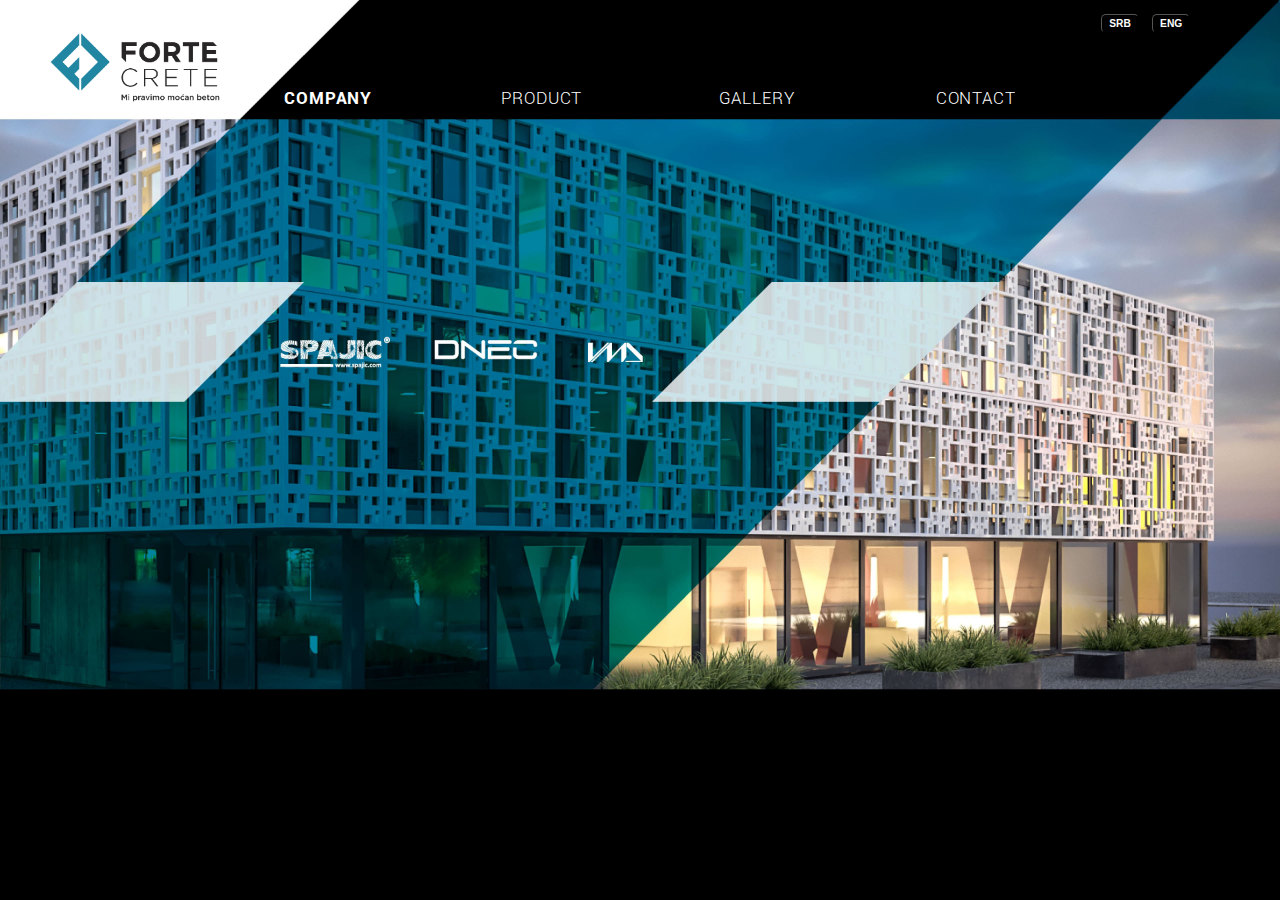
<file: partners.html>
<!DOCTYPE html>
<html>
<head>
	<meta charset="utf-8">
	<meta name="viewport" content="width=device-width, initial-scale=1">
	<link rel="stylesheet" href="style.css?v=2">
	<title>ForteCrete</title>
	<!-- Global site tag (gtag.js) - Google Analytics -->
	<script async src="https://www.googletagmanager.com/gtag/js?id=G-QQ6WHWQEDY"></script>
	<script>
		window.dataLayer = window.dataLayer || [];
		function gtag(){dataLayer.push(arguments);}
		gtag('js', new Date());

		gtag('config', 'G-QQ6WHWQEDY');
	</script>
	<script src="https://ajax.googleapis.com/ajax/libs/jquery/3.5.1/jquery.min.js"></script>
	<meta http-equiv="X-UA-Compatible" content="ie=edge">
    <meta name="keywords" content="ForteCrete durable concrete solid tough tests construction durability buildings">
    <meta name="description" content="ForteCrete Doo is a company based in Negotin, Serbia, specialized in the development, production, and commercial trade of Ultra-High-Performance Concrete and UHPC premixes. The company was founded in 2021.">
    <meta property="og:type" content="website">
    <meta property="og:title" content="ForteCrete">
    <meta property="og:description" content="ForteCrete Doo is a company based in Negotin, Serbia, specialized in the development, production, and commercial trade of Ultra-High-Performance Concrete and UHPC premixes. The company was founded in 2021.">
	<script src="scripts/script.js"></script>
    <link rel="icon" href="img/favicon.ico" type="image/icon type">
</head>
<body>
	<div id="fc-content">
		<div id="fc-content-img-partners" class="fc-image"></div>
		<a href="./index.html">
			<img src="./img/logo.png" id="logo" alt="ForteCrete logo">
		</a>
		<img id="menu_icon" src="img/menu_icon.png">
		<button id="sr" class="fc-translation-button srb" onclick="changeLanguage(this.id)">SRB</button>
		<button id="en" class="fc-translation-button eng"onclick="changeLanguage(this.id)">ENG</button>
		<div class="fc-element fc-menu-item fc-text fc-company">
			<p class="fc-menu-item fc-selected"><a class="translation" key="menu-0" href="./index.html">COMPANY</a></p>
			<p class="fc-menu-item fc-hover-menu-item "><a class="translation" key="menu-1" href="./about.html">About</a></p>
			<p class="fc-menu-item fc-hover-menu-item fc-desktop-only fc-selected"><a class="translation" key="menu-2" href="./partners.html">Partners</a></p>
		</div>
		<div class="fc-element fc-menu-item fc-text fc-product">
			<p class="fc-menu-item  fc-desktop-only"><a  class="translation" key="menu-3" href="./product.html">PRODUCT</a></p>
			<p class="fc-menu-item fc-hover-menu-item "><a  class="translation" key="menu-4" href="./product.html">Product Info</a></p>
			<p class="fc-menu-item fc-hover-menu-item "><a  class="translation" key="menu-5" href="./data.html">Technical Data Sheet</a></p>
			<p class="fc-menu-item fc-hover-menu-item "><a  class="translation" key="menu-6" href="./cert.html">Certificates</a></p>
			<p class="fc-menu-item fc-hover-menu-item "><a  class="translation" key="menu-7" href="./papers.html">Published Papers</a></p>
		</div>
		<div class="fc-element fc-menu-item fc-text fc-gallery">
			<p class="fc-menu-item"><a  class="translation" key="menu-8" href="./gallery.html">GALLERY</a></p>
		</div>
		<div class="fc-element fc-menu-item fc-text fc-contact">
			<p class="fc-menu-item"><a  class="translation" key="menu-9" href="./contact.html">CONTACT</a></p>
		</div>
		<h3 class="fc-mobile-only" id="fc-mobile-company-heading">Company</h3>
		<div id="forte-crete-about-text" class="fc-element fc-text fc-mobile-only">
			<h3 class="fc-mobile-only">About</h3>
			<p id="fc-about-text-par">
				ForteCrete Doo is a company based in Negotin, Serbia,<br class="fc-desktop-only"> specialized in the development, production, and commercial trade<br class="fc-desktop-only"> of Ultra-High-Performance Concrete and UHPC premixes.<br class="fc-desktop-only"> The company was founded in 2021.
			</p>
		</div>
		<h3 class="fc-mobile-only" id="fc-mobile-partners-heading">Partners</h3>
	</div>
</body>
</html>
</file>
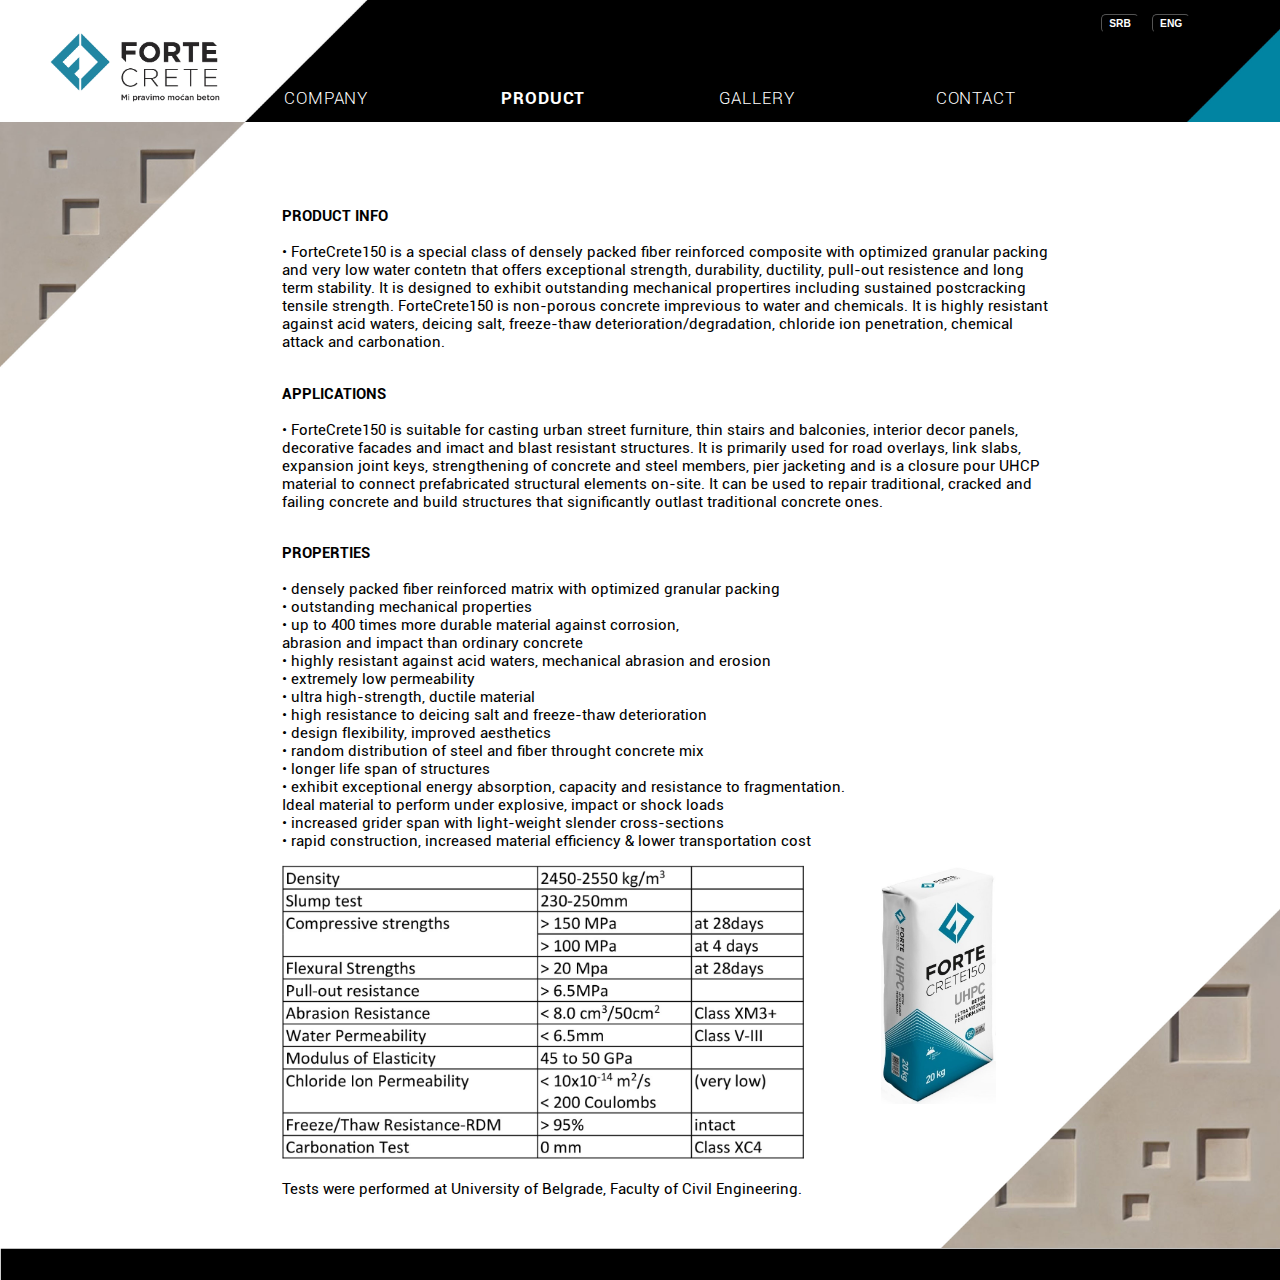
<file: product.html>
<!DOCTYPE html>
<html>
<head>
	<meta charset="utf-8">
	<meta name="viewport" content="width=device-width, initial-scale=1">
	<link rel="stylesheet" href="style.css?v=2">
	<title>ForteCrete</title>
	<!-- Global site tag (gtag.js) - Google Analytics -->
	<script async src="https://www.googletagmanager.com/gtag/js?id=G-QQ6WHWQEDY"></script>
	<script>
		window.dataLayer = window.dataLayer || [];
		function gtag(){dataLayer.push(arguments);}
		gtag('js', new Date());

		gtag('config', 'G-QQ6WHWQEDY');
	</script>
	<script src="https://ajax.googleapis.com/ajax/libs/jquery/3.5.1/jquery.min.js"></script>
	<meta http-equiv="X-UA-Compatible" content="ie=edge">
    <meta name="keywords" content="ForteCrete durable concrete solid tough tests construction durability buildings">
    <meta name="description" content="ForteCrete Doo is a company based in Negotin, Serbia, specialized in the development, production, and commercial trade of Ultra-High-Performance Concrete and UHPC premixes. The company was founded in 2021.">
    <meta property="og:type" content="website">
    <meta property="og:title" content="ForteCrete">
    <meta property="og:description" content="ForteCrete Doo is a company based in Negotin, Serbia, specialized in the development, production, and commercial trade of Ultra-High-Performance Concrete and UHPC premixes. The company was founded in 2021.">
	<script src="scripts/script.js"></script>
    <link rel="icon" href="img/favicon.ico" type="image/icon type">
</head>
<body>
	<div id="fc-content">
		<div id="fc-content-img-product" class="fc-image"></div>
		<a href="./index.html">
			<img src="./img/logo.png" id="logo" alt="ForteCrete logo">
		</a>
		<img id="menu_icon" src="img/menu_icon.png">
		<button id="sr" class="fc-translation-button srb" onclick="changeLanguage(this.id)">SRB</button>
		<button id="en" class="fc-translation-button eng"onclick="changeLanguage(this.id)">ENG</button>
		<div class="fc-element fc-menu-item fc-text fc-company">
			<p class="fc-menu-item "><a class="translation" key="menu-0" href="./index.html">COMPANY</a></p>
			<p class="fc-menu-item fc-hover-menu-item "><a class="translation" key="menu-1" href="./about.html">About</a></p>
			<p class="fc-menu-item fc-hover-menu-item fc-desktop-only"><a class="translation" key="menu-2" href="./partners.html">Partners</a></p>
		</div>
		<div class="fc-element fc-menu-item fc-text fc-product">
			<p class="fc-menu-item  fc-desktop-only fc-selected"><a  class="translation" key="menu-3" href="./product.html">PRODUCT</a></p>
			<p class="fc-menu-item fc-hover-menu-item fc-selected"><a  class="translation" key="menu-4" href="./product.html">Product Info</a></p>
			<p class="fc-menu-item fc-hover-menu-item "><a  class="translation" key="menu-5" href="./data.html">Technical Data Sheet</a></p>
			<p class="fc-menu-item fc-hover-menu-item "><a  class="translation" key="menu-6" href="./cert.html">Certificates</a></p>
			<p class="fc-menu-item fc-hover-menu-item "><a  class="translation" key="menu-7" href="./papers.html">Published Papers</a></p>
		</div>
		<div class="fc-element fc-menu-item fc-text fc-gallery">
			<p class="fc-menu-item"><a  class="translation" key="menu-8" href="./gallery.html">GALLERY</a></p>
		</div>
		<div class="fc-element fc-menu-item fc-text fc-contact">
			<p class="fc-menu-item"><a  class="translation" key="menu-9" href="./contact.html">CONTACT</a></p>
		</div>
		<h3 class="fc-mobile-only translation" id="fc-mobile-product-heading" key="1">Product</h3>
		<div class="fc-element" id="fc-content-text-product">
		<p id="fc-product-product-info">
			<b class="translation" key="6">PRODUCT INFO</b><br><br>
			&#8226; <span class="translation" key="7">ForteCrete150 is a special class of densely packed fiber reinforced composite with optimized granular packing and very low water contetn that offers exceptional strength, durability, ductility, pull-out resistence and long term stability. It is designed to exhibit outstanding mechanical propertires including sustained postcracking tensile strength. ForteCrete150 is non-porous concrete imprevious to water and chemicals. It is highly resistant against acid waters, deicing salt, freeze-thaw deterioration/degradation, chloride ion penetration, chemical attack and carbonation.</span>
		</p>
		<p id="fc-product-product-app">
			<br>
			<b class="translation" key="8">APPLICATIONS</b><br><br>
			&#8226; <span class="translation" key="9">ForteCrete150 is suitable for casting urban street furniture, thin stairs and balconies, interior decor panels, decorative facades and imact and blast resistant structures. It is primarily used for road overlays, link slabs, expansion joint keys, strengthening of concrete and steel members, pier jacketing and is a closure pour UHCP material to connect prefabricated structural elements on-site. It can be used to repair traditional, cracked and failing concrete and build structures that significantly outlast traditional concrete ones.</span>
			
		</p>
		<p id="fc-product-product-pro">
			<br>
			<b class="translation" key="10">PROPERTIES</b><br><br>
			&#8226; <span class="translation" key="13">densely packed fiber reinforced matrix with optimized granular packing</span><br>
			&#8226; <span class="translation" key="14">outstanding mechanical properties</span><br>
			&#8226; <span class="translation" key="15">up to 400 times more durable material against corrosion, <br>abrasion and impact than ordinary concrete</span><br>
			&#8226; <span class="translation" key="16">highly resistant against acid waters, mechanical abrasion and erosion</span><br>
			&#8226; <span class="translation" key="17">extremely low permeability</span><br>
			&#8226; <span class="translation" key="18">ultra high-strength, ductile material</span><br>
			&#8226; <span class="translation" key="19">high resistance to deicing salt and freeze-thaw deterioration</span><br>
			&#8226; <span class="translation" key="20">design flexibility, improved aesthetics</span><br>
			&#8226; <span class="translation" key="21">random distribution of steel and fiber throught concrete mix</span><br>
			&#8226; <span class="translation" key="22">longer life span of structures</span><br>
			&#8226; <span class="translation" key="23">exhibit exceptional energy absorption, capacity and resistance to fragmentation.<br>Ideal material to perform under explosive, impact or shock loads</span><br>
			&#8226; <span class="translation" key="24">increased grider span with light-weight slender cross-sections</span><br>
			&#8226; <span class="translation" key="25">rapid construction, increased material efficiency & lower transportation cost</span>
		</p>
		<div id="fc-product-tests">
			<img src="img/fc_tests_eng.png" id="fc_products_img_desktop" class="fc-desktop-only" alt="ForteCrete concrete properties density tests desktop">
			<img src="img/fc_bag.jpg" id="fc_products_img_bag"class="fc-desktop-only" alt="A 20kg bag of ForteCrete ultra high performance concrete">
			<img src="img/table_eng.png" id="fc_products_img_mobile" class="fc-mobile-only" alt="ForteCrete concrete properties density tests mobile">
		</div>
		<p class="translation fc-desktop-only" id="fc_test_preformed" key="11">Tests were performed at University of Belgrade, Faculty of Civil Engineering.</p>
	</div>
	</div>
</body>
</html>
</file>
<file: style.css>
@font-face {
	font-family: Roboto;
	src: url(fonts/Roboto-Thin.ttf);
	font-weight: 100;
}
@font-face {
	font-family: Roboto;
	src: url(fonts/Roboto-Light.ttf);
	font-weight: 200;
}
@font-face {
	font-family: Roboto;
	src: url(fonts/Roboto-Regular.ttf);
	font-weight: normal;
}
@font-face {
	font-family: Roboto;
	src: url(fonts/Roboto-Medium.ttf);
	font-weight: 500;
}
@font-face {
	font-family: Roboto;
	src: url(fonts/Roboto-Bold.ttf);
	font-weight: bold;
}
@font-face {
	font-family: Roboto;
	src: url(fonts/Roboto-Black.ttf);
	font-weight: 900;
}

@keyframes fadeIn {
    from { opacity: 0; }
      to { opacity: 1; }
}

body{
	overflow: auto;
	font-family: Roboto;
	margin: 0px;
	background-color: black;
}
body a{
	color: inherit;
}
#menu_icon{
	display: none;
}
.fc-mobile-only{
	display: none;
}
#fc-content .fc-element {
	position:absolute;
}
#fc-content .fc-image {
	position:absolute;
	top:0;
	display:block;
	width:100vw !important;
	height: 56.25vw;
	background-repeat: no-repeat;
  	background-size: cover;
}
#fc-content-img-index{
	background-image: url("./img/fc_1.jpg");
}
#fc-content-img-about{
	background-image: url("./img/fc_2.jpg");
}
#fc-content-img-partners{
	background-image: url("./img/fc_3.jpg");
}
#fc-content-img-product{
	background-image: url("./img/fc_4.jpg");
	height: 100vw !important;
}
#fc-content-img-data{
	background-image: url("./img/fc_5.jpg");
}
#fc-content-img-certificates{
	background-image: url("./img/fc_1.jpg");
}
#fc-content-img-papers{
	background-image: url("./img/fc_5.jpg");
}
#fc-content-img-gallery{
	background-image: url("./img/fc_6.jpg");
}
#fc-content-img-contact{
	background-image: url("./img/fc_7.jpg");
}

#fc-content {
	margin: 0;
	position:relative;
	min-width: 100vw;
	min-height: 100vh;
}
#fc-content p {
	opacity:1;
	text-align:left;
	color:rgb(255,255,255);
	text-transform:none;
	padding-bottom:0;
	padding-top:0;
	mix-blend-mode:normal;
	font-style:normal;
	position:static;
}
#logo{
	position: absolute;
	width:15vw;
	top: 1.5vw;
	left: 3vw;
	z-index: 2;

}
.fc-company{
	top:6.5vw;
	margin-top:-13.3px;
	left:22.2098%;
	width:15vw;
}
.fc-product{
	top:6.5vw;
	margin-top:-13.3px;
	left:39.1775%;
	width:118px;
}
.fc-gallery{
	top:6.5vw;
	margin-top:-13.3px;
	left:56.1452%;
	width:112px;
}
.fc-contact{
	top:6.5vw;
	margin-top:-13.3px;
	left:73.1129%;
	width:116px;
}
#fc-content .fc-menu-item {
	font-weight:200;
	line-height:24px;
	height:24px;
	letter-spacing:0.049em;
	font-size:1.3vw;
	margin-bottom: 0vw;
	padding-bottom: 1vw;
}
.fc-menu-item a {
	text-decoration: none;
	color: inherit;
}
.fc-menu-item p {
	text-decoration: none;
}
#fc-content .fc-menu-item .fc-selected{
	font-weight: bold;
}
#fc-content .fc-hover-menu-item {
	background-color: #99bfcf;
	position: relative;
	width: 16vw;
	height: 4vw;
	color: black;
	font-weight:200;
	line-height:2vw;
	height:2vw;
	letter-spacing:0.049em;
	font-size:1.3vw;
	padding-left: 5px;
	padding-top: 7px;
	padding-bottom: 7px;
	z-index: 2;
	display: none;
	opacity: 0.97;
	margin: 0vw 0vw 0vw 0vw;
	border-bottom: 0.2vw solid transparent;
	background-clip: padding-box;
}
#fc-content .fc-company:hover .fc-hover-menu-item {
	display: block;
}
#fc-content .fc-company:hover ~ #fc-content-text-index,#fc-content .fc-company:hover ~ #fc-content-text-product, #fc-content .fc-company:hover ~ .fc-data-grid{
	pointer-events: none;
}
#fc-content .fc-product:hover .fc-hover-menu-item {
	display: block;
}
#fc-content .fc-product:hover ~ #fc-content-text-index,#fc-content .fc-product:hover ~ #fc-content-text-product, #fc-content .fc-product:hover ~ .fc-data-grid{
	pointer-events: none;
}
#fc-content > .fc-translation-button{
	padding: 0px;
	text-align: center;
	position: absolute;
	top: 1.5vh;
	width: 3vw;
	height: 1.5vw;
	border-radius: 5px;
	border-width: 0.5px;
	font-size: 0.8vw;
	font-weight: bold;
	background-color: black;
	color: white;
}
#fc-content > .eng{
	left: 90vw;
}
#fc-content > .srb{
	left: 86vw;
}

#fc-content-text-index{
	top: 10vw;
	left: 22vw;
}
#fc-content .fc-element1 {
	font-weight:100;
	height:132px;
	font-size:7.3vw;
}
#fc-content .fc-element2 {
	font-weight:900;
	line-height:8vw;
	height:246px;
	font-size:13.6vw;
}
#fc-content .fc-element3 {
	height:91px;
	font-size: 4.6vw;
	font-weight: 700;
}
#forte-crete-about-text p{
	font-size: 1.4vw;
	color: black;
	line-height: normal;
	font-weight: 400;
	height:20%;
}
#forte-crete-about-text{
	top:22vw;
	left:22vw;
	width:45vw;
}
#fc-content-text-product{
	display: block;
	top: 15vw;
	left: 22vw;
	width: 60vw;
}


#fc-content-text-product p{
	color: black;
	font-size: 1.2vw;
}


#fc-product-tests img {
	float: left;
	width: 68%;
}
#fc_products_img_bag{
	width: 15%!important;
	margin-left: 10%;
}

#fc_test_preformed {
	margin-top: 43%;
	width: 70%;
}

.fc-data-grid {
	position: absolute;
	top: 9vw;
	display: grid;
	grid-template-columns: 20vw 20vw 20vw 20vw 20vw;
	width: 100vw;
	min-height: 25vw;
}

.fc-data-grid img {
	z-index: 1;
	width: 20vw;
	height: 23vw;
	-webkit-filter: grayscale(100%);
  	filter: grayscale(100%);
}

.fc-data-grid div {
	background-color: #0086a3;
	color: white;
	font-size: 2vw;
	text-align: center;
	padding-top: 50%;
}
.fc-data-grid div {
	padding: 0px;
	display: table;
}
.fc_data_vertical_align {
	display: table-cell;
	vertical-align: middle;
}
#fc_certs > h3 {
	margin: 0px;
}
#fc_certs > h3 > a {
	font-size: 1.5em;
	top: 35vh;
	color: white!important;
	position: absolute;
	left: 20vw;
}
#fc_certs > h3:nth-child(2) > a {
	top: 45vh;
}

#fc_papers > h3 {
	margin: 0px;
}
#fc_papers {
	width: 70vw;
	position: absolute;
	left: 15vw;
	top: 300px;
}
#fc_papers > h3 {
	margin-bottom: 30px;
}
#fc_papers > h3 > a {
	font-size: 1.2em;
	color: black!important;	
}
#fc_papers > h3:nth-child(2) > a {
	top: 450px;
}
#fc_papers > h3:nth-child(3) > a {
	top: 600px;
}

.fc-contact-name-label { grid-area: nl; }
.fc-contact-address-label { grid-area: al; }
.fc-contact-address-value { grid-area: av; }
.fc-contact-tel-label { grid-area: tl; }
.fc-contact-tel-value { grid-area: tv; }
.fc-contact-email-label { grid-area: el; }
.fc-contact-email-value { grid-area: ev; }
.fc-contact-web-label { grid-area: wl; }
.fc-contact-web-value { grid-area: wv; }
.fc-contact-coordinates-label { grid-area: cl; }
.fc-contact-coordinates-value { grid-area: cv; }

.fc-contact-grid{
	font-size: 1.4vw;
	line-height: 2.7vw;
	color: white;
	z-index: 1;
	display: block;
	position: absolute;
	top: 17vw;
	left: 19vw;
	width: 60vw;
	display: grid;
  	grid-template-areas:
    'nl nl nl'
    'al av av'
    'tl tv tv'
    'el ev ev'
    'wl wv wv'
    'cl cv cv';
}
.fc-contact-grid div a{
	color: white;
}
.fc-triangle-map {
    width: 30%;
    padding-bottom: 21.27%; /* = width / 1.41 */
    position: relative;
}

.fc-triangle-map:before {
    z-index: 2;
    content: '';
    position: absolute;
    top: 0;
    left: 0;
    width: 100vw;
    height: 100vw;
    background: #0079c600;
    transform-origin: 100% 0%;
    transform: rotate(315deg);
    cursor: pointer;
}
.fc-company{
	z-index: 3;
}

.fc-special-contact-content {
	overflow: hidden;
}

@media (max-width: 600px){
	#menu_icon{
		display: block;
		position: absolute;
		left: 80vw;
		top: 40px;
		height: 2em;
		z-index: 3;

	}
	#fc-content .fc-menu-item .fc-selected{
		font-weight: 900;
	}
	.fc-element.fc-menu-item {
    	display: none;
	}
	.fc-desktop-only{
		display: none!important;
	}
	.fc-mobile-only{
		display: block!important;
	}
	#logo {
		position: absolute;
		width: 35vw;
		top: 5vw;
		left: 10vw;
		z-index: 2;
	}
	/*OVDE POCINJE PONASANJE ZA MENU ICON CLICK */
	#fc-content .fc-element.fc-menu-item.fc-text, #fc-content .fc-menu-item {
    	display: none;
    	width: 100vw;
    	background-color: black;
    	color: white;
    	height: 7vh !important;
    	left: 0vw;
    	text-align: center;
    	margin: 0vh 0vh -0.15vh 0vh;
    	padding-left: 0px;
    	padding-bottom: 0px;
    	padding-top: 0px;
    	z-index: 10;
    	line-height: 7vh;
    	font-size: 2vh !important;
    	font-weight: normal;
    	text-transform: uppercase;
	}
	#fc-content > .eng{
		left: 80vw;
	}
	#fc-content > .srb{
		left: 90vw;
	}
	.fc-company{
		top: 11vh;
	}
	.fc-product{
		top: 24vh;
	}
	.fc-gallery{
		top: 51vh;
	}
	.fc-contact {
		top: 57.5vh;
	}
	#fc-content p{
		text-align: center;
	}
	#fc-content .fc-hover-menu-item{
		border: none;
		opacity: 1;
	}

	/*OVDE SE ZAVRSAVA PONASANJE ZA MENU ICON CLICK */
	#fc-content > .fc-translation-button{
		width: 30px;
		height: 15px;
		font-size: 0.5em;
	}
	#fc-content-img-index {
		background-image: url("./img/fc_mobile_1.jpg");
	}
	#fc-content .fc-image {
		width: 100vw;
		height: 100vh;
		background-size: cover;
	}
	#fc-content-text-index{
	    top: 27vh;
    	left: 12vw;
    }
    #fc-content-text-index p{
	    text-align: left;
    }
	
	#fc-content .fc-element1{
		font-size: 6.4vh;
	}
	#fc-content .fc-element2{
		font-size: 12vh;
		line-height: 8vh;
	}
	#fc-content .fc-element3{
		font-size: 4.8vh;
	}
	#fc-content-img-about {
		background-image: url("./img/fc_mobile_2a.jpg");
	}
	#fc-content-img-partners {
		background-image: url("./img/fc_mobile_2a.jpg");
	}
	#fc-content #fc-content-img-about{
		height: 900px;
	}
	#fc-content #fc-content-img-partners{
		height: 900px;
	}
	#forte-crete-about-text {
		top: 230px;
		left: 15vw;
		width: 70vw;
		color: white;
	}
	#forte-crete-about-text #fc-about-text-par{
		font-size: 1em;
		text-align: left;
		color: white;
	}
	#forte-crete-about-text p{
		font-weight: 200;
	}
	#fc-mobile-company-heading{
		position: absolute;
		top: 100px;
		left: 65vw;
		color: white;
		font-size: 1.3em;
	}
	#fc-mobile-partners-heading{
		position: absolute;
		top: 500px;
		left: 15vw;
		color: white;
	}
	#fc-content-img-product {
		background-image: url("./img/fc_mobile_3.jpg");
		height: 1830px !important;
	}
	#fc-mobile-product-heading{
		position: absolute;
		top: 100px;
		left: 65vw;
		color: white;
		font-size: 1.6em;
		font-weight: 400;
	}
	#fc-content-text-product{
		left: 4vw;
		width: 92vw;
		top: 290px;
	} 
	#fc-content-text-product p{
		font-size: 0.88em;
		text-align: left;
		padding-bottom: 12px;
		position: absolute;
	}
	#fc-product-product-info{
		color: white!important;
	}
	#fc-product-product-app{
		top: 300px;
	}
	#fc-product-product-pro{
		top: 600px;
	}
	#fc-product-tests{
		position: absolute;
		top:1170px;
	}
	#fc-product-tests img {
		float: none;
		width: 100%;
	}
	#fc-product-tests p{
		float: none;
		width: 90%;
		color: white;
	}
	#fc-content-img-data {
		background-image: url("./img/fc_mobile_4.png");
	}
	#fc-content #fc-content-img-data{
		height: 900px;
	}
	.fc-data-grid {
		top: 100px;
		grid-template-columns: 50vw 50vw;
		overflow: hidden;
		grid-template-areas:
		'data_field_1 data_field_9'
	    'data_field_2 data_field_3'
	    'data_field_5 data_field_4'
	    'data_field_10 data_field_8';
	    height: 850px;
	    background-color: black;

	}
	.fc-data-grid div{
		font-size: 1em;
	}
	.fc-data-grid > * {
		width: 50vw!important;
		height: 50vw!important;
	}
	.fc_data_field_1 { grid-area: data_field_1; }
	.fc_data_field_2 { grid-area: data_field_2; }
	.fc_data_field_3 { grid-area: data_field_3; }
	.fc_data_field_4 { grid-area: data_field_4; }
	.fc_data_field_5 { grid-area: data_field_5; }
	.fc_data_field_6 { grid-area: data_field_6; }
	.fc_data_field_7 { grid-area: data_field_7; }
	.fc_data_field_8 { grid-area: data_field_8; }
	.fc_data_field_9 { grid-area: data_field_9; }
	.fc_data_field_10 { grid-area: data_field_10; }
	.fc-gallery-invisible { grid-area: data_field_11; }


	#fc-content-img-certificates {
		background-image: url("./img/fc_mobile_1.jpg");
		height: 900px !important;
	}
	#fc-content-img-papers {
		background-image: url("./img/fc_mobile_5.jpg");
		height: 900px !important;
	}
	#fc-mobile-certificate-heading{
		position: absolute;
		top: 120px;
		left: 58vw;
		color: white;
		font-size: 1.6em;
	}
	#fc_certs > h3 > a {
		font-size: 1.3em;
		left: 15vw;
	}
	#fc-mobile-papers-heading{
		position: absolute;
		top: 100px;
		left: 60vw;
		color: black;
		font-size: 1.6em;
	}
	#fc-content-img-gallery {
		background-image: url("./img/fc_mobile_6.jpg");
		height: 900px !important;
	}
	#fc-gallery-grid img {
		display: none;
	}
	.fc-gallery-invisible{
		opacity: 0;
	}
	#fc-gallery-grid{
		margin-top: 30px;
		grid-template-areas:
		'data_field_1 data_field_11'
	    'data_field_2 data_field_11'
	    'data_field_5 data_field_11'
	    'data_field_7 data_field_11'
	    'data_field_10 data_field_11';
	    height: 750px;
	    background-color: rgba(201, 76, 76, 0);
	}
	#fc-gallery-grid > div{
		height: 100px !important;
	}
	#fc-content-img-contact {
		background-image: url("./img/fc_mobile_7.jpg");
		height: 900px !important;
	}
	.fc-contact-grid{
		font-size: 1em;
		line-height: 1.4em;
		top: 220px;
		left: 14vw;
		width: 72vw;
	}
	.fc-triangle-map:before{
		transform: rotate(315deg);
		top: 390px;
	}
	
}
</file>
